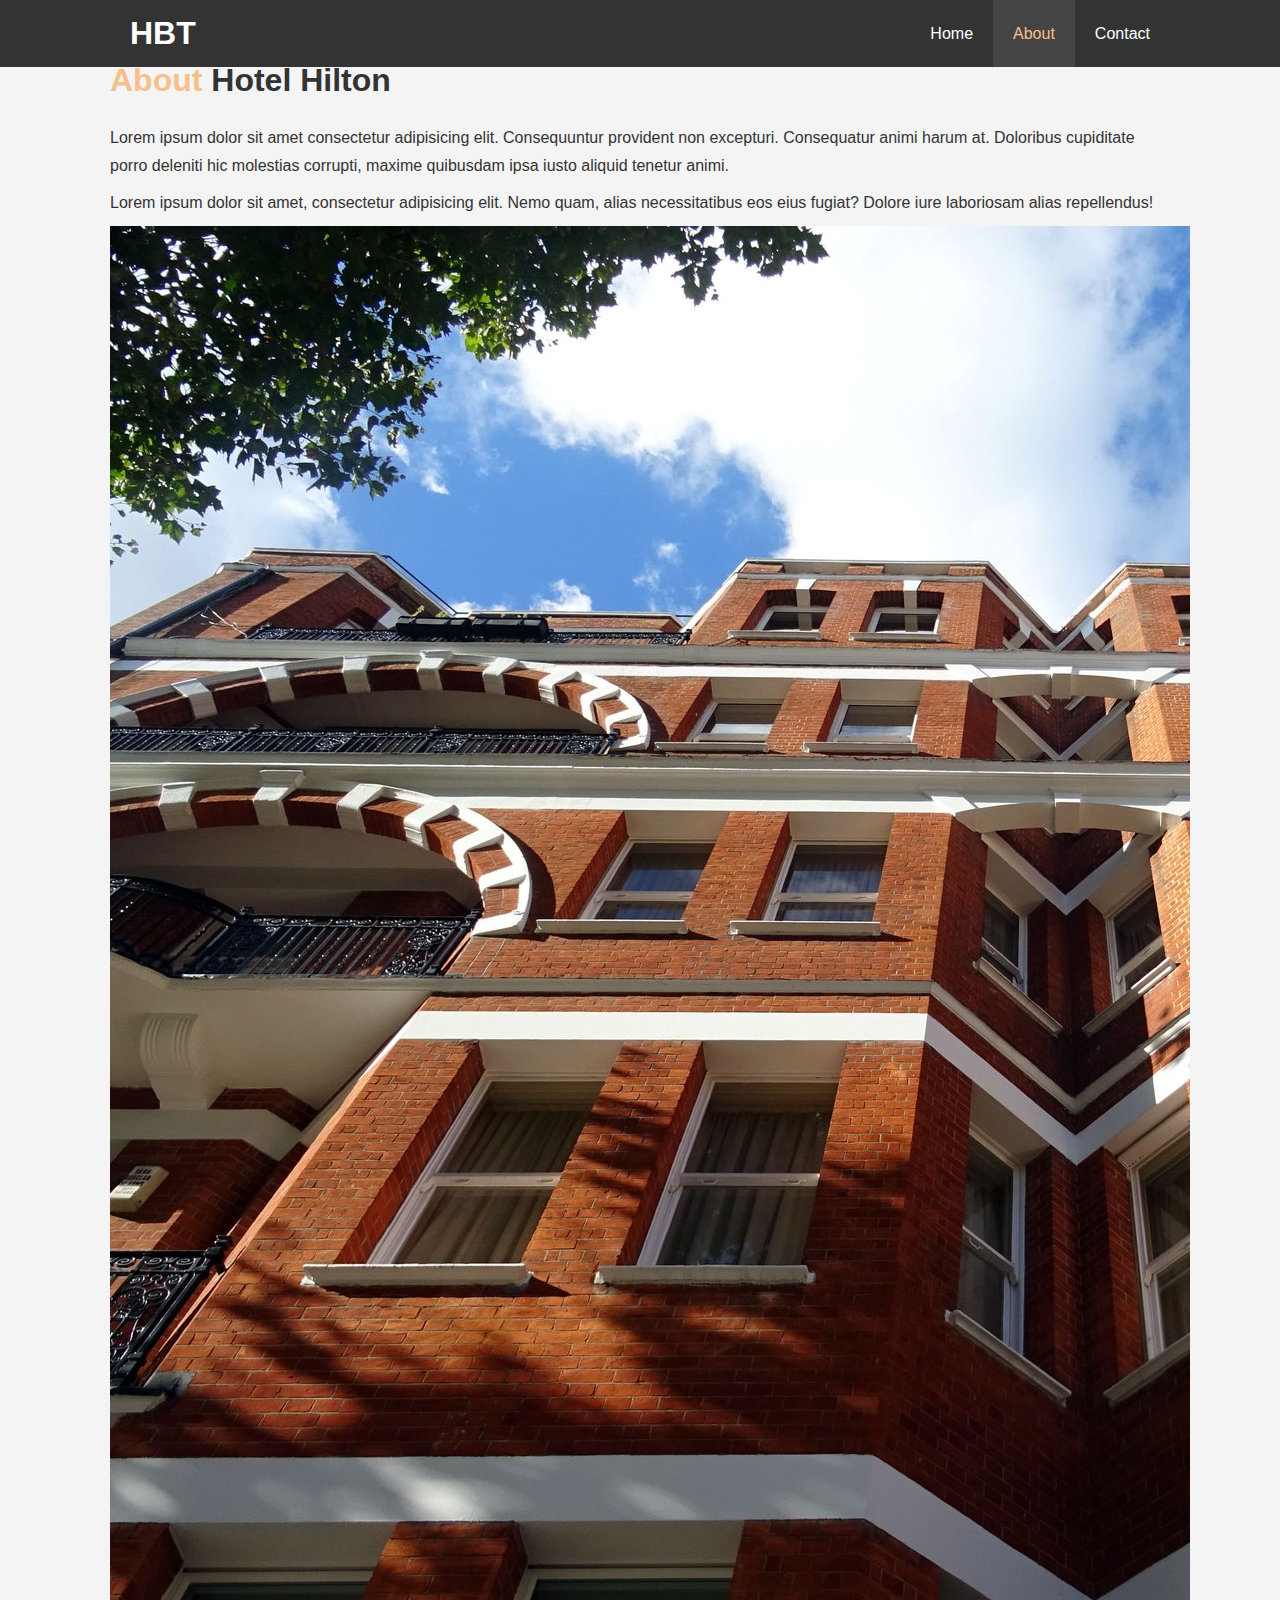
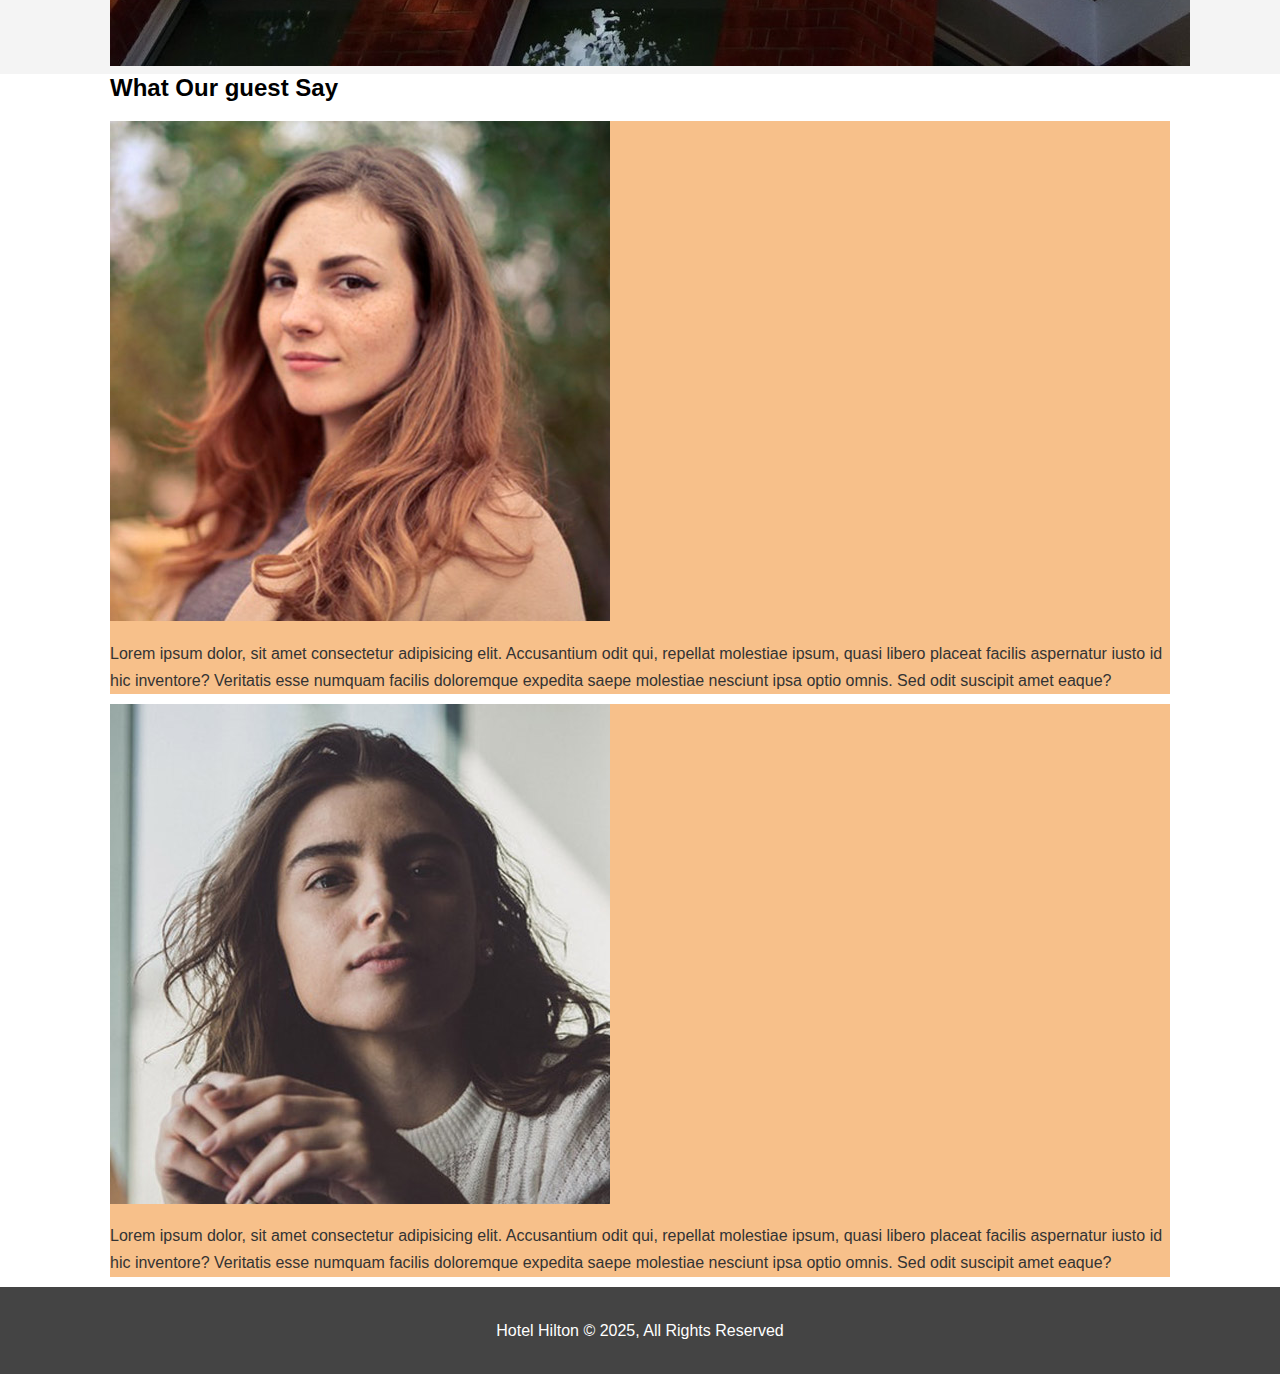
<file: about.html>
<!DOCTYPE html>
<html lang="en">
<head>
  <meta charset="UTF-8">
  <meta name="viewport" content="width=device-width, initial-scale=1.0">
  <link rel="stylesheet" href="css/style.css">
  <title>Hotel Hilton | About</title>
  
</head>
<body>
  <header>
    <nav id="NAVBAR">
      <div class="container">
      <h1 class="logo"><a href="index.html">HBT</a></h1>
      <ul>
        <li><a href="index.html">Home</a></li>
        <li><a class="current" href="about.html">About</a></li>
        <li><a href="contact.html">Contact</a></li>
      </ul>
      </div>
    </nav>
  </header>
  <section id="about-info" class="bg-light py-3">
    <div class="container">
      <div class="info-left">
        <h1 class="l-heading"><span class="text-primary">About </span>Hotel Hilton</h1>
        <p>
          Lorem ipsum dolor sit amet consectetur adipisicing elit. Consequuntur provident non excepturi. Consequatur animi harum at. Doloribus cupiditate porro deleniti hic molestias corrupti, maxime quibusdam ipsa iusto aliquid tenetur animi.
        </p>
        <p>
          Lorem ipsum dolor sit amet, consectetur adipisicing elit. Nemo quam, alias necessitatibus eos eius fugiat? Dolore iure laboriosam alias repellendus!
        </p>
      </div>
      <div class="info-right">
        <img src="./image_resources/photo-2.jpg" alt="Hotel">
      </div>
    </div>
  </section>
  <div class="clr"></div>
  <section id="testimonials" class="py-3">
    <div class="container">
      <h2 class="l-heading">What Our guest Say</h2>
      <div class="testimonial bg-primary">
        <img src="./image_resources/person-1.jpg" alt="Samantha">
        <p>
          Lorem ipsum dolor, sit amet consectetur adipisicing elit. Accusantium odit qui, repellat molestiae ipsum, quasi libero placeat facilis aspernatur iusto id hic inventore? Veritatis esse numquam facilis doloremque expedita saepe molestiae nesciunt ipsa optio omnis. Sed odit suscipit amet eaque?
        </p>
      </div>
      <div class="testimonial bg-primary">
        <img src="./image_resources/person-2.jpg" alt="Amrita">
        <p>
          Lorem ipsum dolor, sit amet consectetur adipisicing elit. Accusantium odit qui, repellat molestiae ipsum, quasi libero placeat facilis aspernatur iusto id hic inventore? Veritatis esse numquam facilis doloremque expedita saepe molestiae nesciunt ipsa optio omnis. Sed odit suscipit amet eaque?
        </p>
      </div>
    </div>
  </section>

<footer id="main-footer">
<p>
  Hotel Hilton &copy; 2025, All Rights Reserved
</p>
</footer>
</body>
</html>
</file>
<file: css/style.css>
/* Reset */
*
{
  margin: 0;
  padding: 0;
  box-sizing: border-box;
}
/* Utilities Classes */
.container
{
  margin: auto;
  max-width: 1100px;
  overflow: auto;
  padding: 0 20px;
}
.text-primary
{
  color: #f7c08a;
}
.lead
{
  font-size: 20px;
}
.btn
{
  display: inline-block;
  font-size: 18px;
  color: white;
  background: #333;
  padding: 13px 20px;
  border: none;
  cursor: pointer;
}
.btn:hover
{
  background-color: #f7c08a;
}
.btn-light
{
  background: #f4f4f4;
  color: #333;
}
.bg-dark
{
  background: #333;
  color: #fff;
}
.bg-light
{
  background: #f4f4f4;
  color: #333;
}
.bg-primary
{
  color: #333;
  background: #f7c08a;
}
.clr
{
  clear: both;
}


/* Main styling */
body
{
  font-family: 'Segoe UI', Tahoma, Geneva, Verdana, sans-serif;
  line-height: 1.7em;
}
a
{
  color: #333;
  text-decoration: none;
}
h1,h2,h3
{
  padding-bottom: 20px;
}
p{
  margin: 10px 0;
}
/* Navbar */
#NAVBAR
{
  background:#333;
  color: #fff;
  overflow: auto;
}
#NAVBAR a
{
  color: #fff;
}
#NAVBAR h1
{
  float:left;
  padding:20px;
}
#NAVBAR ul
{
  list-style: none;
  float: right;
}
#NAVBAR ul li
{
  float:left
}
#NAVBAR ul li a
{
  display: block;
  padding: 20px;
  text-align: center;
}
#NAVBAR ul li a:hover,#NAVBAR ul li a.current
{
  background: #444;
  color:#f7c08a;
}
/* Showcase */
#showcase
{
  background: url('../image_resources/showcase.jpg')no-repeat center center/cover;
  height: 600px;
}
#showcase .showcase-content
{
  color: white;
  text-align: center;
  padding-top: 170px;
}
#showcase .showcase-content h1
{
  font-size: 60px;
  line-height: 1.2m;
}
#showcase .showcase-content p
{
  padding-bottom: 20px;
  line-height: 1.7em;
}
/* Home Info */
#home-info
{
  height: 400px;
}
#home-info .info-img
{
  float: left;
  width: 50%;
  background:url(../image_resources/photo-1.jpg) no-repeat;
  min-height: 100%;
}
#home-info .info-content
{
  float:right;
  width: 50%;
  height: 100%;
  text-align:center;
  padding: 50px 30px;
  overflow: hidden;
}
#home-info .info-content p
{
  padding-bottom: 30px;
}
/* Features */
.box
{
  float:left;
  width: 33.3%;
  padding: 50px;
  text-align: center;
}
.box i
{
  margin-bottom: 10px;
}
/* main footer */
#main-footer
{
  text-align: center;
  background: #444;
  color: white;
  padding: 20px;
}
</file>
